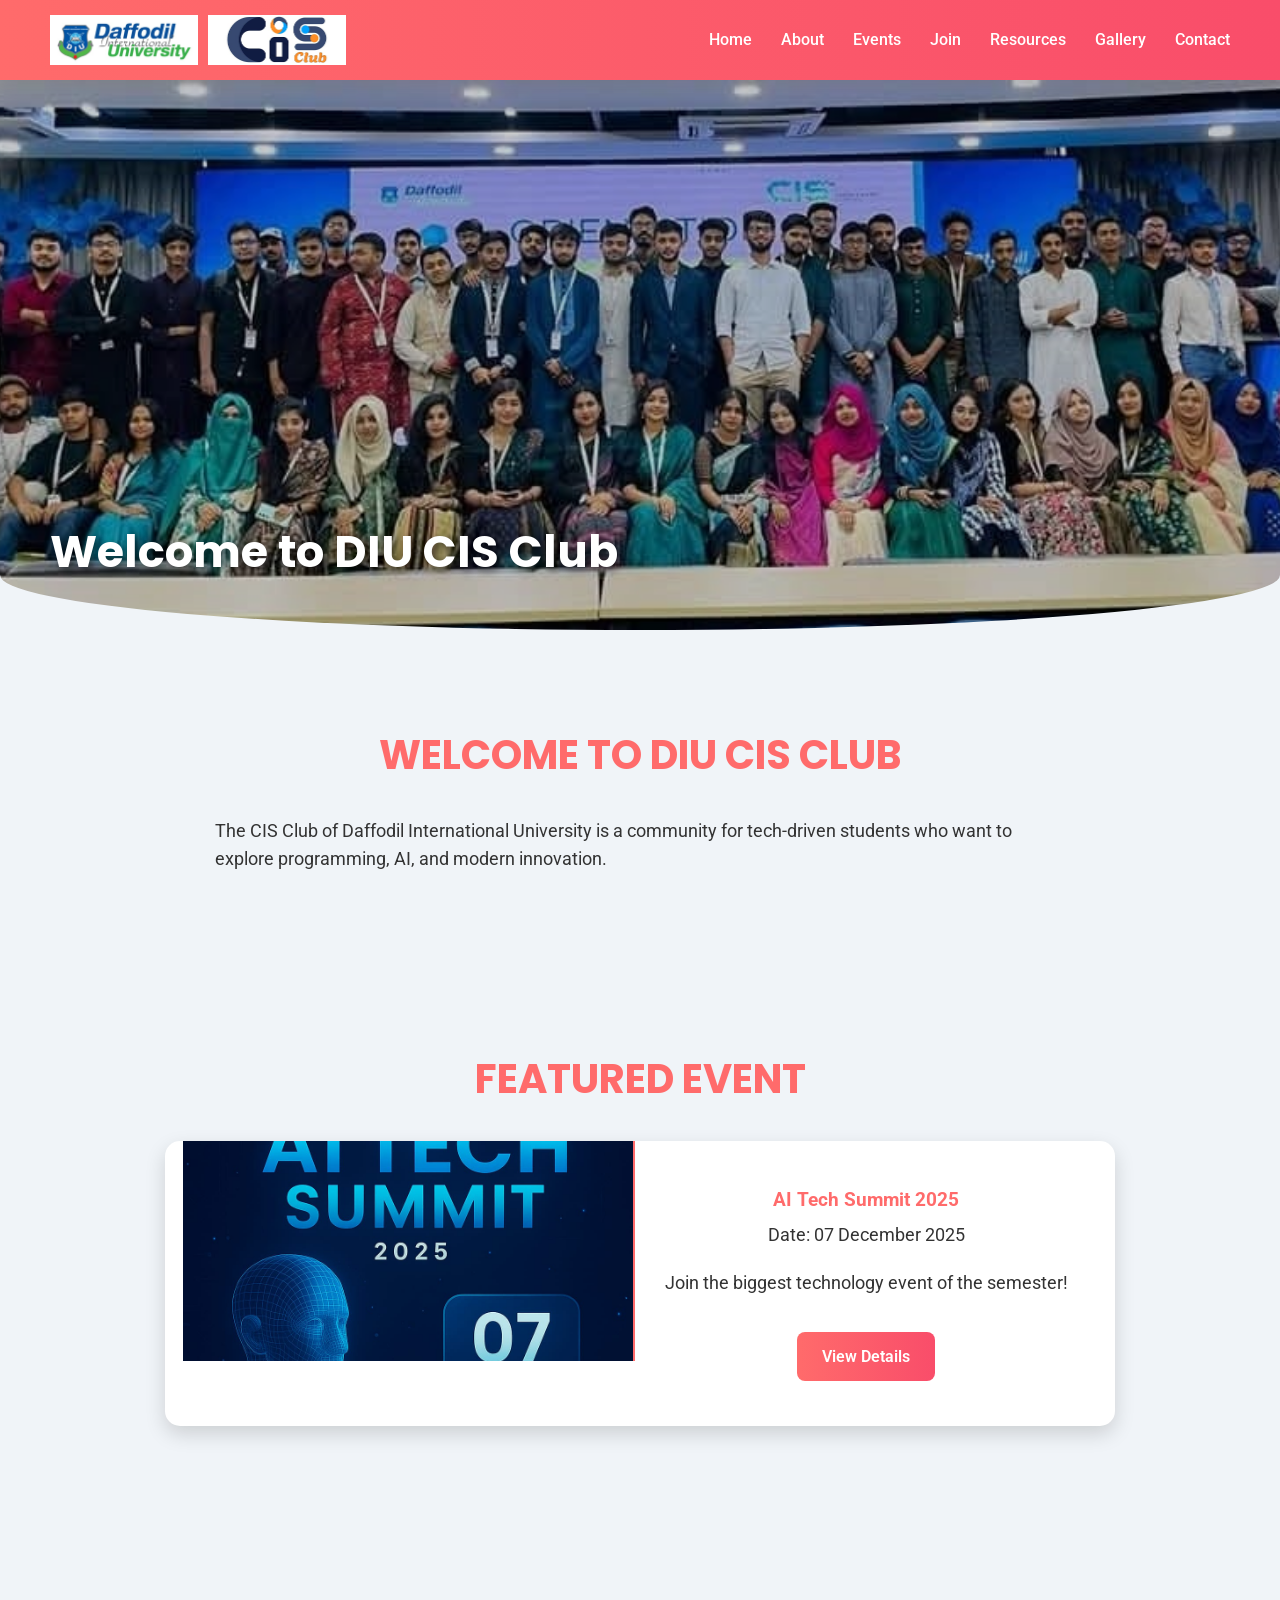
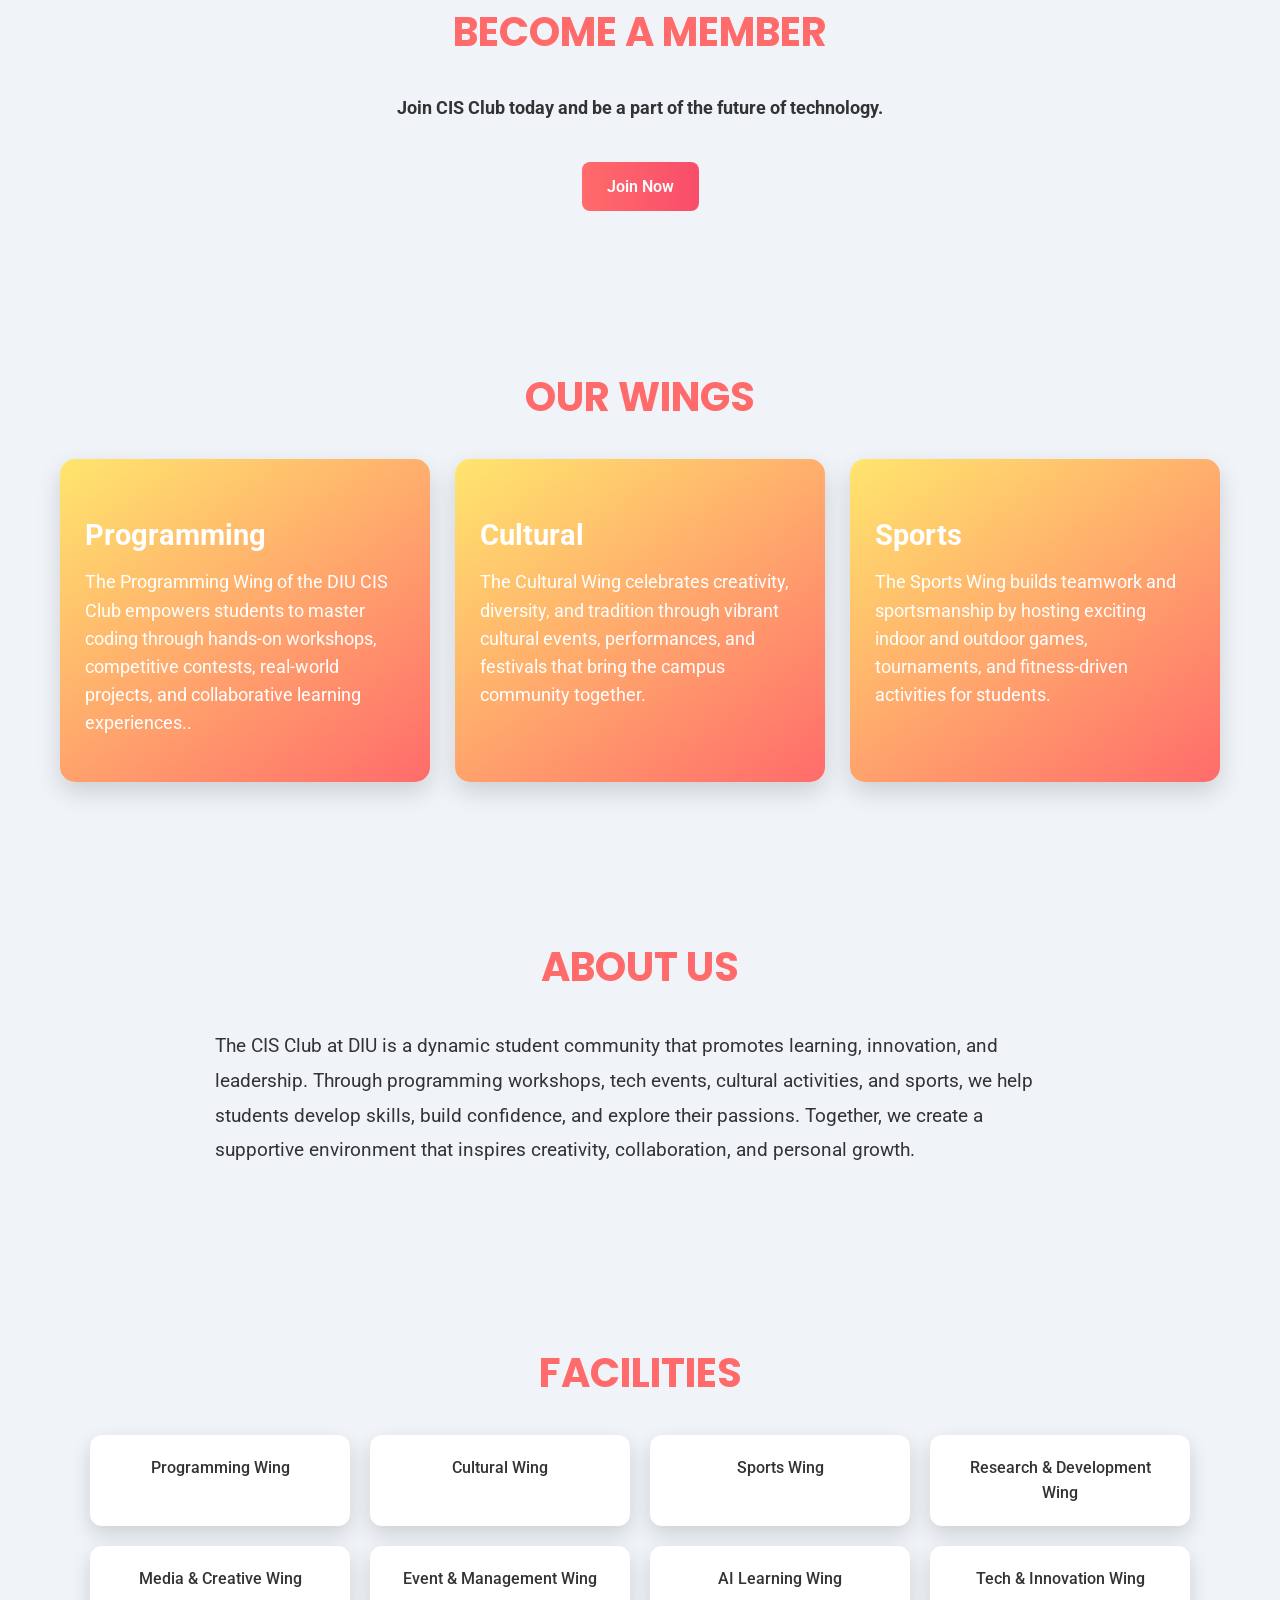
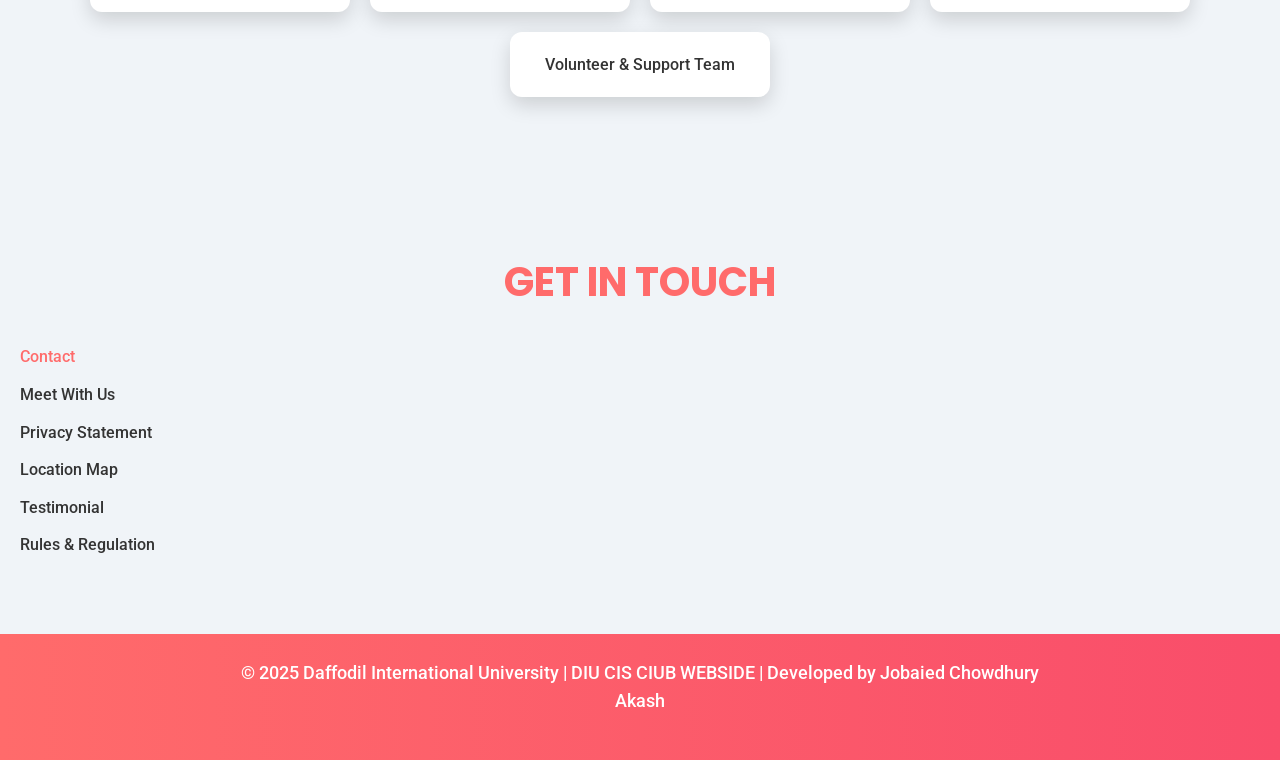
<file: index.html>
<!DOCTYPE html>
<html lang="en">

<head>
    <meta charset="UTF-8">
    <meta name="viewport" content="width=device-width, initial-scale=1.0">
    <title>CIS Club - Home</title>
    <link rel="stylesheet" href="style.css">
    <link
        href="https://fonts.googleapis.com/css2?family=Poppins:wght@400;600;700&family=Roboto:wght@400;500&display=swap"
        rel="stylesheet">
</head>

<body>

    <!-- ===== NAVBAR ===== -->
    <header class="navbar">
        <div class="logo">
            <div class="logo">
                <img src="daffodil-logo.jpg" alt="Daffodil Logo" class="daffodil-logo">
                <img src="cis-logo.jpg" alt="CIS Club Logo" class="cis-logo">
            </div>
        </div>

        <nav>
            <a href="index.html">Home</a>
            <a href="about.html">About</a>
            <a href="events.html">Events</a>
            <a href="members.html">Join</a>
            <a href="resources.html">Resources</a>
            <a href="gallery.html">Gallery</a>
            <a href="contact.html">Contact</a>
        </nav>
    </header>

    <!-- ===== HERO SLIDER ===== -->
    <section class="hero">
        <div class="slides fade">
            <img src="img1.jpg" alt="CIS Hero 1">
            <div class="hero-text">Welcome to DIU CIS Club</div>
        </div>
        <div class="slides fade">
            <img src="img2.jpeg" alt="CIS Hero 2">
            <div class="hero-text">Innovation • Technology • Future</div>
        </div>
        <div class="slides fade">
            <img src="img3fi.jpg" alt="CIS Hero 3">
            <div class="hero-text">Join Our Events & Workshops</div>
        </div>
        <div class="slides fade">
            <img src="g13.jpg" alt="CIS Hero 4">
            <div class="hero-text">Grow Your Coding Skills</div>
        </div>
        <div class="slides fade">
            <img src="img5.jpg" alt="CIS Hero 5">
            <div class="hero-text">Be Part of a Tech Community</div>
        </div>
    </section>

    <!-- ===== WELCOME SECTION ===== -->
    <section class="welcome">
        <h2>Welcome to DIU CIS Club</h2>
        <p>
            The CIS Club of Daffodil International University is a community for tech-driven students
            who want to explore programming, AI, and modern innovation.
        </p>
    </section>

    <!-- ===== FEATURED EVENT ===== -->
    <section class="featured-event">
        <h2>Featured Event</h2>
        <div class="event-card">
            <img src="event1.jpg" alt="Upcoming Event">
            <div class="event-info">
                <h3>AI Tech Summit 2025</h3>
                <p>Date: 07 December 2025</p>
                <p>Join the biggest technology event of the semester!</p>
                <a href="events.html" class="btn">View Details</a>
            </div>
        </div>
    </section>

    <!-- ===== JOIN CTA ===== -->
    <section class="cta">
        <h2>Become a Member</h2>
        <p><b>Join CIS Club today and be a part of the future of technology.</b></p>
        <a href="members.html" class="btn join-btn">Join Now</a>
    </section>

    <!-- ===== WINGS SECTION ===== -->
    <section class="wings">
        <h2>Our Wings</h2>
        <div class="wing-cards">
            <div class="wing-card">
                <h3>Programming</h3>
                <p>The Programming Wing of the DIU CIS Club empowers students to master coding through hands-on
                    workshops, competitive contests, real-world projects, and collaborative learning experiences..</p>
            </div>
            <div class="wing-card">
                <h3>Cultural</h3>
                <p>The Cultural Wing celebrates creativity, diversity, and tradition through vibrant cultural events,
                    performances, and festivals that bring the campus community together.</p>
            </div>
            <div class="wing-card">
                <h3>Sports</h3>
                <p>The Sports Wing builds teamwork and sportsmanship by hosting exciting indoor and outdoor games,
                    tournaments, and fitness-driven activities for students.</p>
            </div>
        </div>
    </section>

    <!-- ===== ABOUT US SECTION ===== -->
    <section class="about-us">
        <h2>About Us</h2>
        <p>
            The CIS Club at DIU is a dynamic student community that promotes learning, innovation, and leadership.
            Through programming workshops, tech events, cultural activities, and sports, we help students develop
            skills, build confidence, and explore their passions.
            Together, we create a supportive environment that inspires creativity, collaboration, and personal growth.
        </p>
    </section>

    <!-- ===== FACILITIES SECTION ===== -->
    <section class="facilities">
        <h2>Facilities</h2>
        <div class="facility-cards">
            <div class="facility-card">Programming Wing</div>
            <div class="facility-card">Cultural Wing</div>
            <div class="facility-card">Sports Wing</div>
            <div class="facility-card">Research & Development Wing</div>
            <div class="facility-card">Media & Creative Wing</div>
            <div class="facility-card">Event & Management Wing</div>
            <div class="facility-card">AI Learning Wing</div>
            <div class="facility-card">Tech & Innovation Wing</div>
            <div class="facility-card">Volunteer & Support Team</div>

        </div>
    </section>

    <!-- ===== INFO LINKS / CONTACT ===== -->
    <section class="info-links">
        <h2>Get in Touch</h2>
        <ul>
            <li><a href="contact.html">Contact</a></li>
            <li>Meet With Us</li>
            <li>Privacy Statement</li>
            <li>Location Map</li>
            <li>Testimonial</li>
            <li>Rules & Regulation</li>
        </ul>
    </section>

    <!-- ===== FOOTER ===== -->
    <footer>
        <p>© 2025 Daffodil International University | DIU CIS CIUB WEBSIDE | Developed by Jobaied Chowdhury Akash </p>
    </footer>

    <script src="app.js"></script>
</body>

</html>
</file>
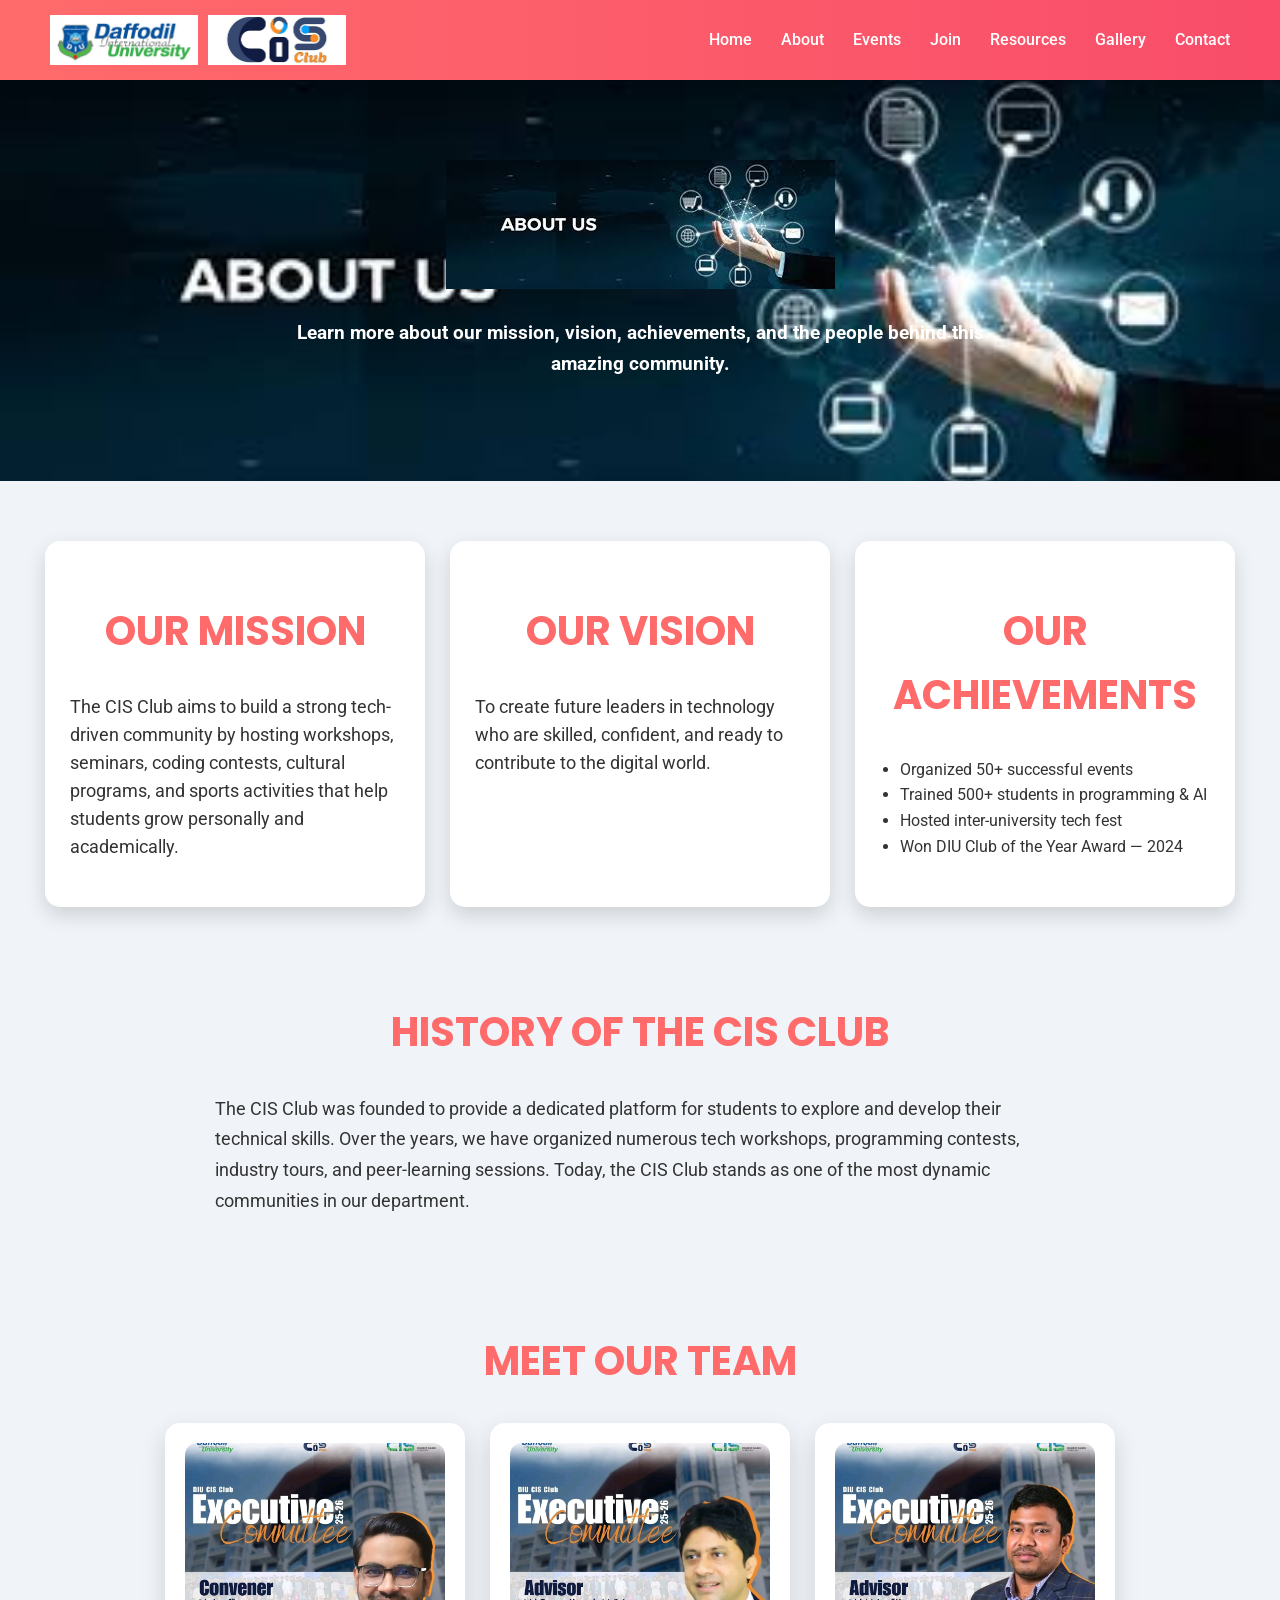
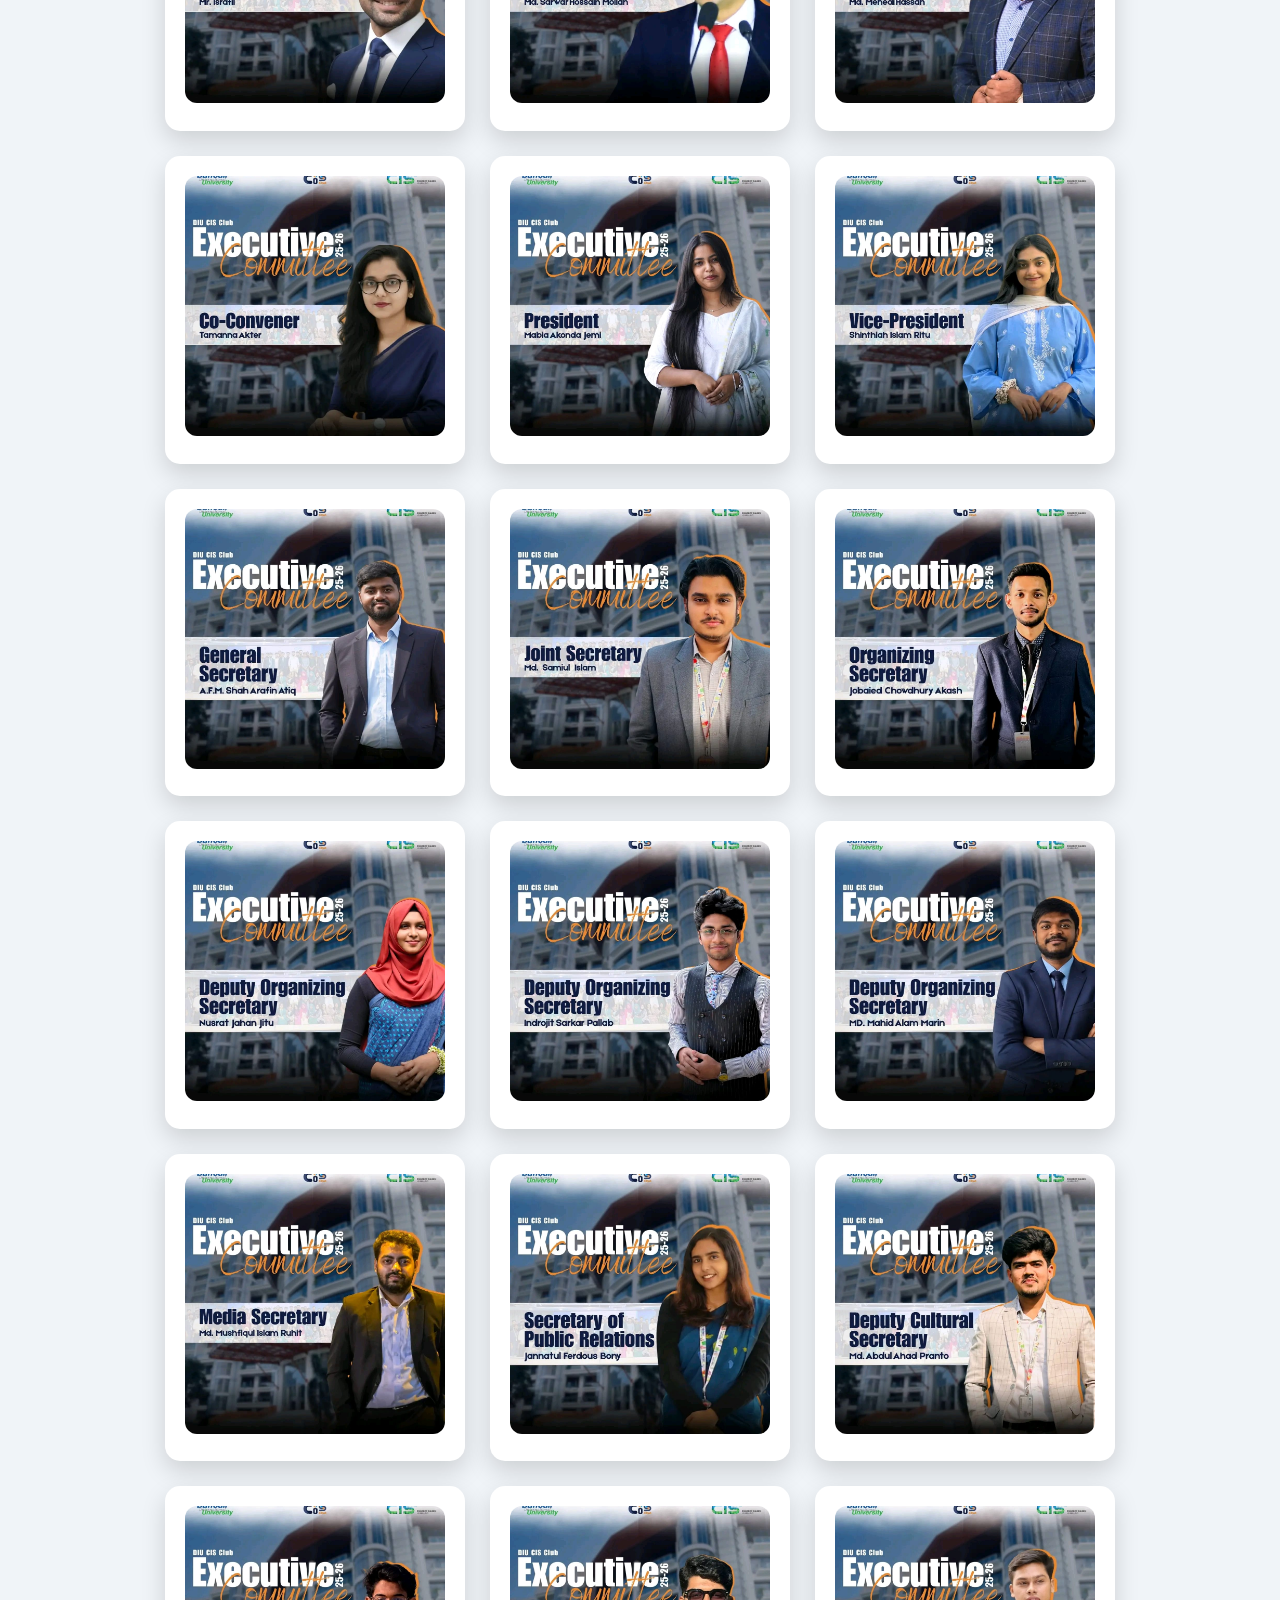
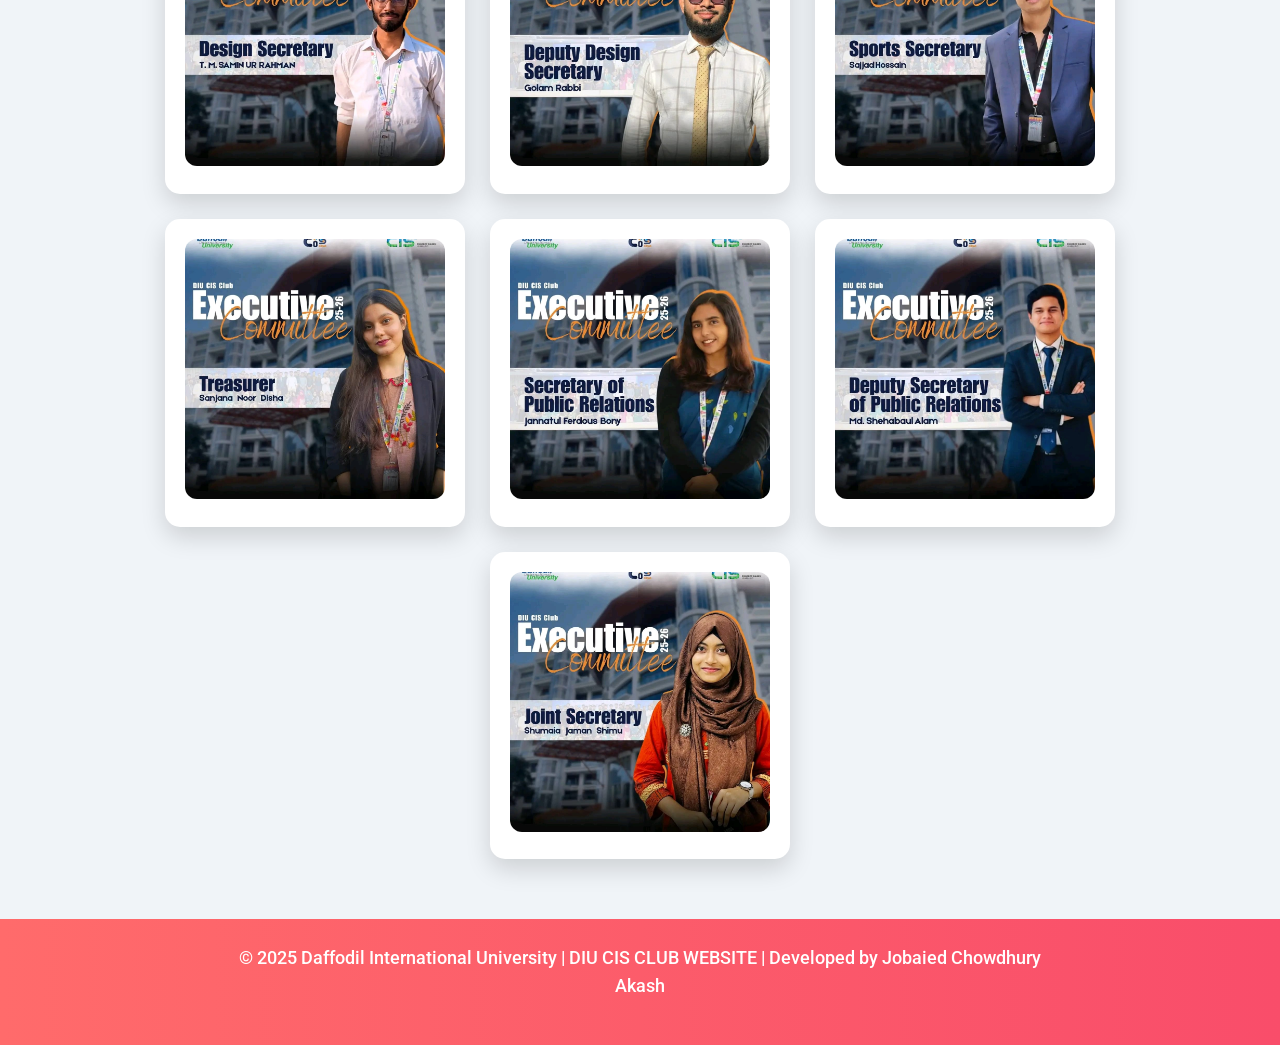
<file: about.html>
<!DOCTYPE html>
<html lang="en">

<head>
    <meta charset="UTF-8">
    <meta name="viewport" content="width=device-width, initial-scale=1.0">
    <title>CIS Club - About</title>
    <link rel="stylesheet" href="style.css">
    <link
        href="https://fonts.googleapis.com/css2?family=Poppins:wght@400;600;700&family=Roboto:wght@400;500&display=swap"
        rel="stylesheet">
</head>

<body>

    <!-- ===== NAVBAR (same as home) ===== -->
    <header class="navbar">
        <div class="logo">
            <img src="daffodil-logo.jpg" alt="Daffodil Logo" class="daffodil-logo">
            <img src="cis-logo.jpg" alt="CIS Club Logo" class="cis-logo">
        </div>

        <nav>
            <a href="index.html">Home</a>
            <a href="about.html" class="active">About</a>
            <a href="events.html">Events</a>
            <a href="members.html">Join</a>
            <a href="resources.html">Resources</a>
            <a href="gallery.html">Gallery</a>
            <a href="contact.html">Contact</a>
        </nav>
    </header>

    <!-- ===== ABOUT HERO ===== -->
    <section class="about-hero">
        <img src="about-hero.jpg" alt="About CIS Club">
        <h4><p>Learn more about our mission, vision, achievements, and the people behind this amazing community.</p></h4>
    </section>

    <!-- ===== ABOUT INFO SECTION ===== -->
    <section class="about-info">
        <div class="about-card">
            <h2>Our Mission</h2>
            <p>
                The CIS Club aims to build a strong tech-driven community by hosting workshops, seminars, coding contests,
                cultural programs, and sports activities that help students grow personally and academically.
            </p>
        </div>

        <div class="about-card">
            <h2>Our Vision</h2>
            <p>
                To create future leaders in technology who are skilled, confident, and ready to contribute to the digital world.
            </p>
        </div>

        <div class="about-card">
            <h2>Our Achievements</h2>
            <ul>
                <li>Organized 50+ successful events</li>
                <li>Trained 500+ students in programming & AI</li>
                <li>Hosted inter-university tech fest</li>
                <li>Won DIU Club of the Year Award — 2024</li>
            </ul>
        </div>
    </section>
     <!-- HISTORY -->
    <section class="about-section">
        <h2>History of the CIS Club</h2>
        <p>
            The CIS Club was founded to provide a dedicated platform for students to explore
            and develop their technical skills. Over the years, we have organized numerous
            tech workshops, programming contests, industry tours, and peer-learning sessions.
            Today, the CIS Club stands as one of the most dynamic communities in our department.
        </p>
    </section>


    <!-- ===== TEAM SECTION ===== -->
    <section class="about-team">
        <h2>Meet Our Team</h2>

        <div class="team-cards">
            <div class="team-card">
                <img src="CONVENER.jpg">
            </div>

            <div class="team-card">
                <img src="ADVISOR.jpg" >
            </div>
            <div class="team-card">
                <img src="ADVISOR2.jpg" >
            </div>
            <div class="team-card">
                <img src="CO-CONVINOR.jpg" >
                </div>

            <div class="team-card">
                <img src="PRESEDENT.jpg" >
                </div>
            <div class="team-card">
                <img src="VICE-PRESIDENT.jpg" > 
                </div>
            <div class="team-card">
                <img src="GS.jpg" >
                </div>
            <div class="team-card">
                <img src="JS.jpg" >
                </div>
                <div class="team-card">
                <img src="OS.jpg" >
                </div>
                <div class="team-card">
                <img src="DOS1.jpg" >
                </div>
                <div class="team-card">
                <img src="DOS2.jpg" >
                </div>
                <div class="team-card">
                <img src="DOS3.jpg" >
                </div>
                <div class="team-card">
                <img src="MS.jpg" >
                </div>
                <div class="team-card">
                <img src="PR.jpg" >
                </div>
                <div class="team-card">
                <img src="DCS.jpg" >
                </div>
                <div class="team-card">
                <img src="DS.jpg" >
                </div>
                <div class="team-card">
                <img src="DDS.jpg" >
                </div>
                <div class="team-card">
                <img src="SS.jpg" >
                </div>
                <div class="team-card">
                <img src="TR.jpg" >
                </div>
                <div class="team-card">
                <img src="PR.jpg" >
                </div>
                <div class="team-card">
                <img src="DPS.jpg" >
                </div>
                <div class="team-card">
                <img src="JS2.0.jpg" >
                </div>
        </div>
    </section>

    <!-- ===== FOOTER ===== -->
    <footer>
        <p>© 2025 Daffodil International University | DIU CIS CLUB WEBSITE | Developed by Jobaied Chowdhury Akash </p>
    </footer>

    <script src="app.js"></script>
</body>

</html>
</file>
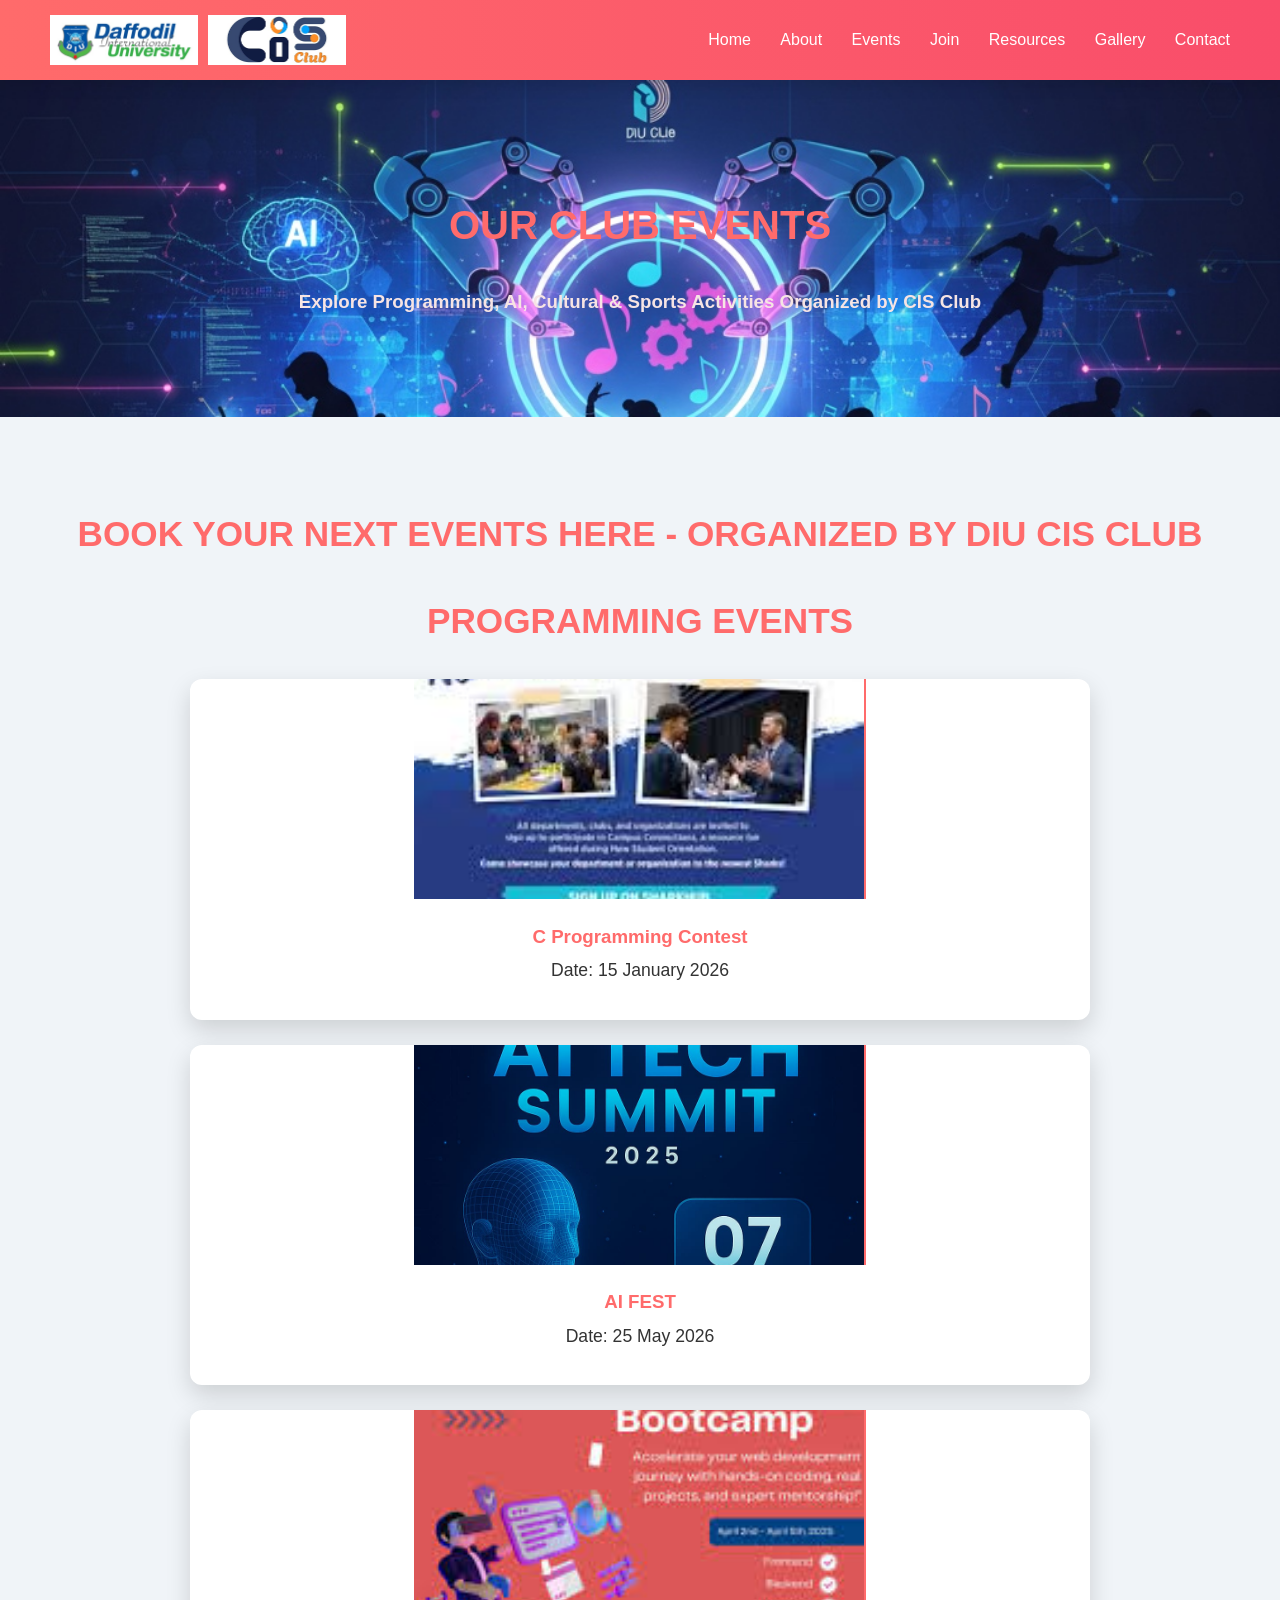
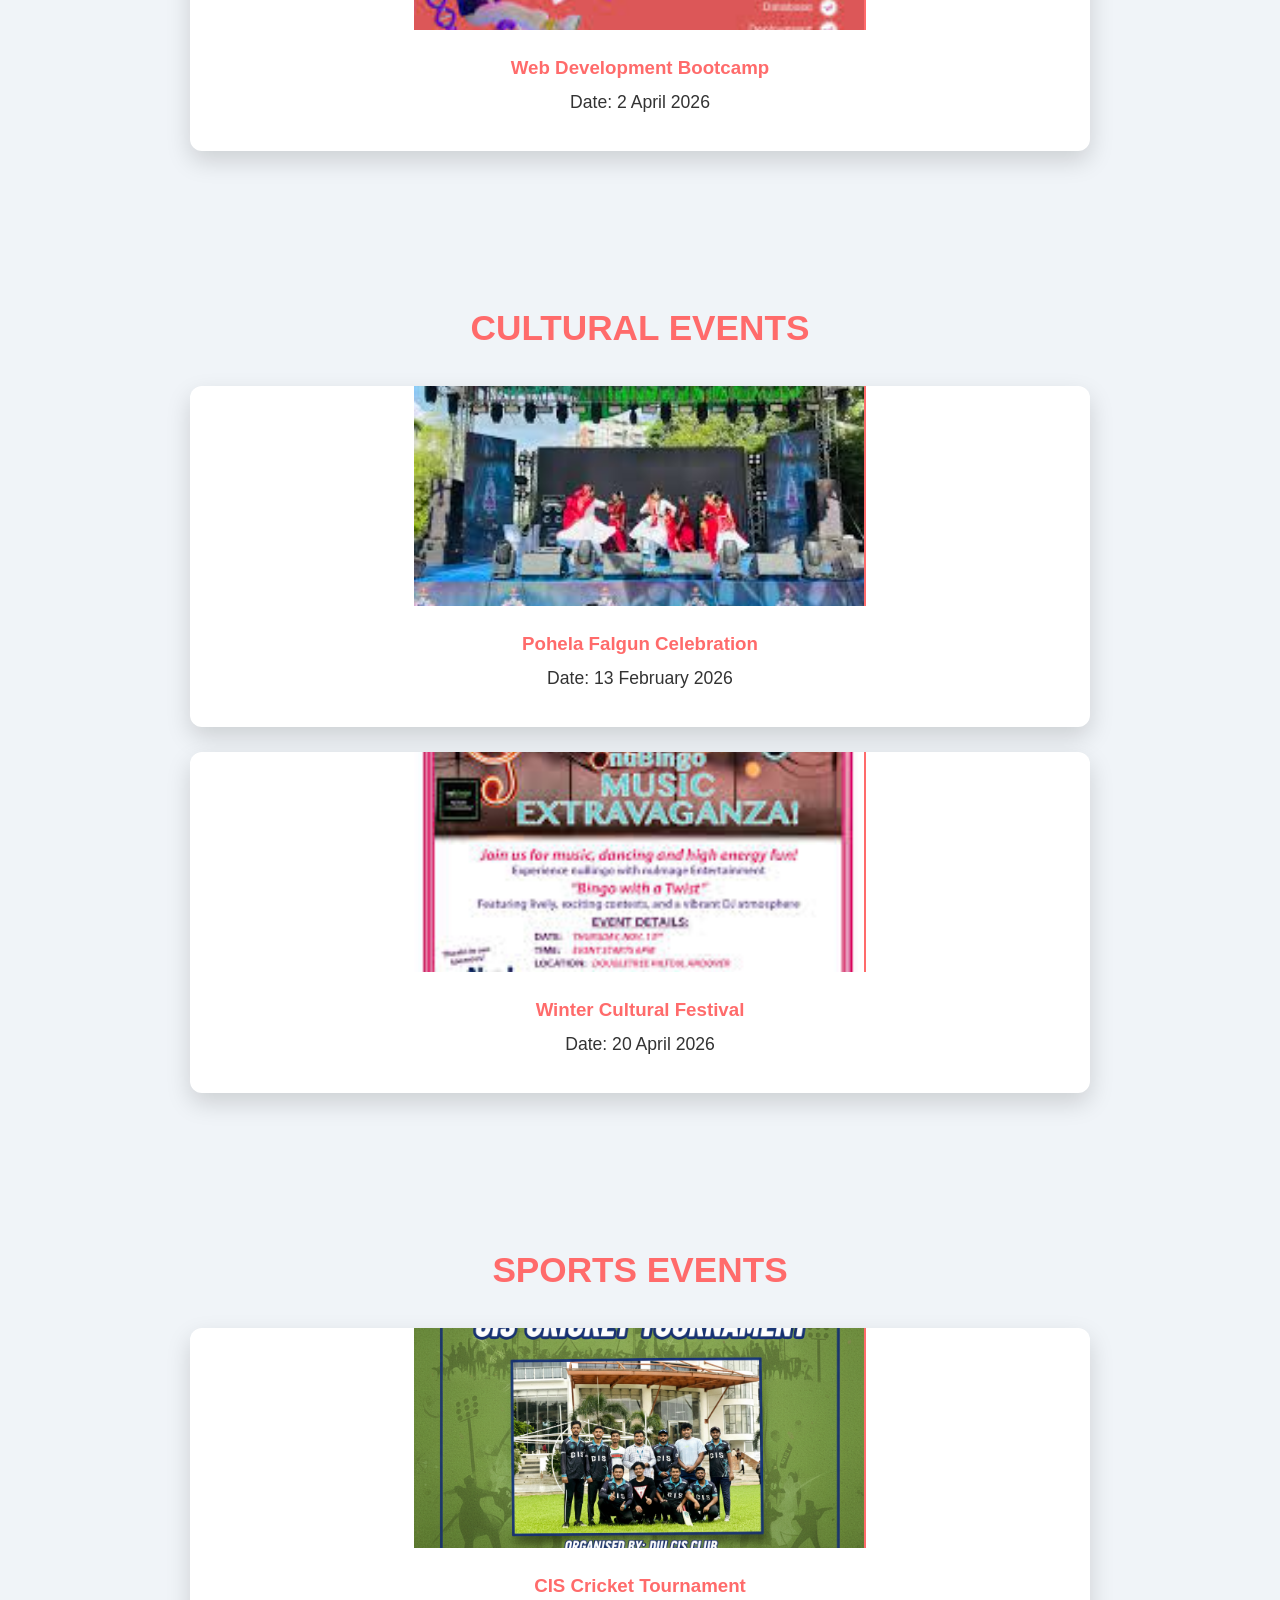
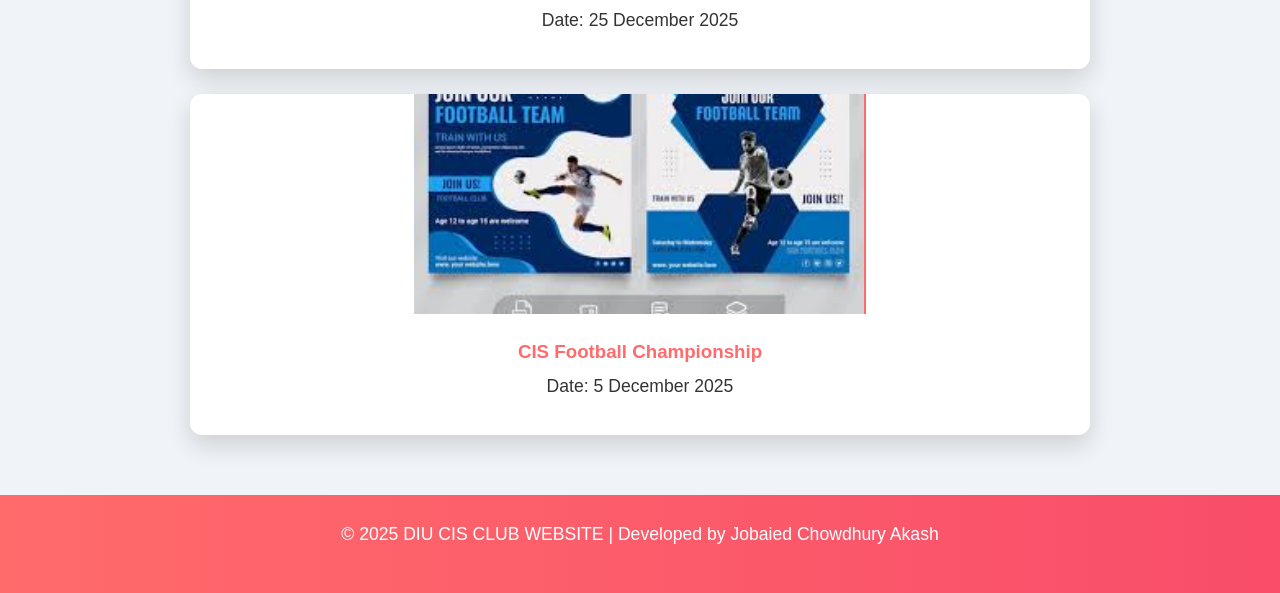
<file: events.html>
<!DOCTYPE html>
<html lang="en">

<head>
    <meta charset="UTF-8">
    <meta name="viewport" content="width=device-width, initial-scale=1.0">
    <title>CIS Club - Events</title>
    <link rel="stylesheet" href="style.css">
</head>

<body>

    <!-- ===== NAVBAR ===== -->
    <header class="navbar">
        <div class="logo">
            <img src="daffodil-logo.jpg" class="daffodil-logo">
            <img src="cis-logo.jpg" class="cis-logo">
        </div>

        <nav>
            <a href="index.html">Home</a>
            <a href="about.html">About</a>
            <a href="events.html" class="active">Events</a>
            <a href="members.html">Join</a>
            <a href="resources.html">Resources</a>
            <a href="gallery.html">Gallery</a>
            <a href="contact.html">Contact</a>
        </nav>
    </header>

    <!-- ===== HERO ===== -->
    <section class="events-hero" >
      <b><h2>Our Club Events</h2></b> 
       <b> <p><h3>Explore Programming, AI, Cultural & Sports Activities Organized by CIS Club</h3></p></b>
    </section>

    <!-- ===================== PROGRAMMING EVENTS ===================== -->
    <section class="event-section">
        <h2>Book your next Events here - organized by DIU CIS CLUB</h2>
        <h2>Programming Events</h2>

        <div class="event-list">

            <div class="event-card fade-slide">
                <img src="event2.jpg">
                <h3>C Programming Contest</h3>
                <p>Date: 15 January 2026</p>
            </div>

            <div class="event-card fade-slide">
                <img src="event1.jpg">
                <h3>AI FEST</h3>
                <p>Date: 25 May 2026</p>
            </div>

            <div class="event-card fade-slide">
                <img src="event3.jpg">
                <h3>Web Development Bootcamp</h3>
                <p>Date: 2 April 2026</p>
            </div>

        </div>
    </section>

    <!-- ===================== CULTURAL EVENTS ===================== -->
    <section class="event-section">
        <h2>Cultural Events</h2>

        <div class="event-list">

            <div class="event-card fade-slide">
                <img src="event4.jpg">
                <h3>Pohela Falgun Celebration</h3>
                <p>Date: 13 February 2026</p>
            </div>

            <div class="event-card fade-slide">
                <img src="event5.jpg">
                <h3>Winter Cultural Festival</h3>
                <p>Date: 20 April 2026</p>
            </div>

        </div>
    </section>

    <!-- ===================== SPORTS EVENTS ===================== -->
    <section class="event-section">
        <h2>Sports Events</h2>

        <div class="event-list">

            <div class="event-card fade-slide">
                <img src="cricket.jpg">
                <h3>CIS Cricket Tournament</h3>
                <p>Date: 25 December 2025</p>
            </div>

            <div class="event-card fade-slide">
                <img src="football.jpg">
                <h3>CIS Football Championship</h3>
                <p>Date: 5 December 2025</p>
            </div>

        </div>
    </section>

    <!-- ===== FOOTER ===== -->
    <footer>
        <p>© 2025 DIU CIS CLUB WEBSITE | Developed by Jobaied Chowdhury Akash</p>
    </footer>

    <script src="app.js"></script>
</body>

</html>
</file>
<file: style.css>
/* ===== start index.html css part===== */
body {
    margin: 0;
    font-family: 'Roboto', sans-serif;
    line-height: 1.6;
    color: #333;
    background-color: #f0f4f8;
}
h2 {
    text-align: center;
    margin-bottom: 30px;
    font-family: 'Poppins', sans-serif;
    font-weight: 700;
    color: #ff6b6b;
    font-size: 2.5em;
    text-transform: uppercase;
}
p {
    max-width: 850px;
    margin: 0 auto 20px auto;
    font-size: 1.1em;
}

/* ===== NAVBAR ===== */
.navbar {
    display: flex;
    justify-content: space-between;
    align-items: center;
    padding: 15px 50px;
    background: linear-gradient(90deg, #ff6b6b, #f94d6a);
    color: #fff;
    position: sticky;
    top: 0;
    z-index: 100;
    box-shadow: 0 5px 15px rgba(0,0,0,0.1);
}
.navbar .logo {
    display: flex;
    align-items: center;
    gap: 10px; /* space between the two logos */
}
.navbar .logo img {
    height: 50px; /* adjust size */
    width: auto;
}
.daffodil-logo {
    height: 50px;
}
.cis-logo {
    height: 45px;
}
.navbar .logo {
    font-family: 'Poppins', sans-serif;
    font-size: 1.8em;
    font-weight: 700;
}
.navbar .logo span {
    color: #ffe66d;
}
.navbar nav a {
    color: #fff;
    text-decoration: none;
    margin-left: 25px;
    font-weight: 500;
    transition: color 0.3s;
}
.navbar nav a:hover {
    color: #ffe66d;
}

/* ===== HERO SLIDER ===== */
.hero {
    position: relative;
    max-height: 550px;
    overflow: hidden;
    border-radius: 0 0 50% 50% / 0 0 10% 10%;
}
.slides {
    display: none;
    position: relative;
}
.slides img {
    width: 100%;
    height: 550px;
    object-fit: cover;
    filter: brightness(80%);
}
.hero-text {
    position: absolute;
    bottom: 50px;
    left: 50px;
    color: #fff;
    font-size: 2.8em;
    font-family: 'Poppins', sans-serif;
    font-weight: 700;
    text-shadow: 3px 3px 8px rgba(0,0,0,0.6);
}

/* ===== WELCOME, FEATURED EVENT, CTA ===== */
.welcome, .featured-event, .cta, .about-us, .wings, .facilities, .info-links {
    padding: 60px 20px;
}
.featured-event .event-card {
    display: flex;
    flex-wrap: wrap;
    justify-content: center;
    background: #fff;
    border-radius: 15px;
    overflow: hidden;
    box-shadow: 0 8px 20px rgba(0,0,0,0.15);
    margin: 20px auto;
    max-width: 950px;
}
.cta {
    padding: 60px 20px;
    text-align: center; 
}
.cta .join-btn {
    display: inline-block; 
    margin: 20px auto 0 auto; 
}

.event-card img {
    max-width: 450px;
    width: 100%;
    height: auto;
    border-right: 2px solid #ff6b6b;
}
.event-info {
    padding: 30px;
}
.btn {
    display: inline-block;
    padding: 12px 25px;
    background: linear-gradient(90deg, #ff6b6b, #f94d6a);
    color: #fff;
    border-radius: 8px;
    text-decoration: none;
    margin-top: 15px;
    font-weight: 600;
    transition: transform 0.3s, background 0.3s;
}
.btn:hover {
    background: linear-gradient(90deg, #f94d6a, #ff6b6b);
    transform: scale(1.05);
}

/* ===== WINGS ===== */
.wing-cards {
    display: flex;
    flex-wrap: wrap;
    justify-content: center;
    gap: 25px;
}
.wing-card {
    background: linear-gradient(145deg, #ffe66d, #ff6b6b);
    padding: 25px;
    width: 320px;
    border-radius: 15px;
    color: #fff;
    box-shadow: 0 10px 25px rgba(0,0,0,0.15);
    transition: transform 0.3s, box-shadow 0.3s;
}
.wing-card:hover {
    transform: translateY(-15px);
    box-shadow: 0 15px 30px rgba(0,0,0,0.25);
}
.wing-card h3 {
    font-size: 1.8em;
    margin-bottom: 10px;
}

/* ===== ABOUT US ===== */
.about-us p {
    font-size: 1.2em;
    line-height: 1.8em;
}

/* ===== FACILITIES ===== */
.facility-cards {
    display: flex;
    flex-wrap: wrap;
    justify-content: center;
    gap: 20px;
}
.facility-card {
    background: #fff;
    padding: 20px;
    width: 220px;
    border-radius: 12px;
    box-shadow: 0 8px 20px rgba(0,0,0,0.15);
    text-align: center;
    font-weight: 500;
    transition: transform 0.3s, background 0.3s;
}
.facility-card:hover {
    transform: translateY(-10px);
    background: linear-gradient(90deg, #ff6b6b, #ffe66d);
    color: #fff;
}

/* ===== INFO LINKS ===== */
.info-links ul {
    list-style: none;
    padding: 0;
}
.info-links li {
    margin: 12px 0;
    font-weight: 500;
}
.info-links a {
    color: #ff6b6b;
    text-decoration: none;
    transition: color 0.3s;
}
.info-links a:hover {
    color: #f94d6a;
}

/* ===== FOOTER ===== */
footer {
    text-align: center;
    padding: 25px;
    background: linear-gradient(90deg, #ff6b6b, #f94d6a);
    color: #fff;
    font-weight: 500;
}

/* ===== RESPONSIVE ===== */
@media(max-width: 768px){
    .navbar {
        flex-direction: column;
        padding: 20px;
    }
    .navbar nav {
        margin-top: 10px;
    }
    .featured-event .event-card {
        flex-direction: column;
    }
    .hero-text {
        font-size: 2em;
        left: 20px;
        bottom: 30px;
    }
    .wing-card, .facility-card {
        width: 90%;
    }
}
/* END OF home page */
/* ===== start about.html part ===== */
/* ========== ABOUT HERO ========== */
.about-hero {
    background: #6bbaff url('about-hero.jpg') no-repeat center center/cover;
    color:#ff6b6b ;
    padding: 80px 20px;
    text-align: center;
}
.about-hero h1 {
    font-size: 3em;
    font-weight: 700;
    margin-bottom: 15px;
}
.about-hero p {
    color: #fff;
    font-size: 1.2em;
    max-width: 700px;
}

/* ========== ABOUT INFO CARDS ========== */
.about-info {
    padding: 60px 20px;
    display: flex;
    flex-wrap: wrap;
    gap: 25px;
    justify-content: center;
}
.about-card {
    background: #fff;
    width: 330px;
    padding: 25px;
    border-radius: 15px;
    box-shadow: 0 8px 20px rgba(0,0,0,0.15);
    transition: transform .3s;
}
.about-card:hover {
    transform: translateY(-8px);
}
.about-card h2 {
    color: #ff6b6b;
    text-transform: uppercase;
}
.about-card ul {
    padding-left: 20px;
}

/* ========== TEAM CARDS ========== */
.about-team {
    padding: 60px 20px;
    text-align: center;
}
.team-cards {
    display: flex;
    flex-wrap: wrap;
    justify-content: center;
    gap: 25px;
}
.team-card {
    background: #fff;
    width: 260px;
    border-radius: 15px;
    padding: 20px;
    box-shadow: 0 10px 25px rgba(0,0,0,0.15);
    transition: transform .3s;
}
.team-card:hover {
    transform: translateY(-10px);
}
.team-card img {
    width: 100%;
    height: 260px;
    object-fit: cover;
    border-radius: 12px;
}
.team-card h3 {
    margin-top: 15px;
    color: #ff6b6b;
}
.team-card p {
    margin: 8px 0 0;
    font-weight: 500;
}

/* ===== Responsive for About Page ===== */
@media (max-width: 768px) {
    .about-info,
    .team-cards {
        flex-direction: column;
        align-items: center;
    }
}
.about-section p {
    font-size: 18px;
    line-height: 1.7;
}
/* ===== end about.html part ===== */
/* ===== START EVENTS css part===== */
/* ===== EVENTS HERO ===== */
.events-hero {
    background: linear-gradient(90deg, #ff6b6b, #f94d6a);
    background: #6bbaff url('event-hero2.jpg') no-repeat center center/cover;
    padding: 80px 20px;
    text-align: center;
    color: rgb(246, 228, 228);
}
.events-hero h1 {
    font-size: 3em;
    font-weight: 700;
}

/* ===== EVENT SECTION ===== */
.event-section {
    padding: 60px 20px;
}
.event-section h2 {
    color: #ff6b6b;
    font-size: 2.2em;
    text-transform: uppercase;
    margin-bottom: 30px;
}

/* ===== EVENT LIST (TOP TO BOTTOM) ===== */
.event-list {
    display: flex;
    flex-direction: column;
    gap: 25px;
    max-width: 900px;
    margin: auto;
}

/* ===== EVENT CARD ===== */
.event-card {
    background: #fff;
    border-radius: 12px;
    overflow: hidden;
    box-shadow: 0 10px 25px rgba(0,0,0,0.15);
    text-align: center;
    padding-bottom: 15px;
    transition: transform .3s, box-shadow .3s;
}
.event-card:hover {
    transform: translateY(-10px);
    box-shadow: 0 15px 30px rgba(0,0,0,0.22);
}
.event-card img {
    width: 100%;
    height: 220px;
    object-fit: cover;
}
.event-card h3 {
    color: #ff6b6b;
    margin: 15px 0 5px;
}

/* ===== ANIMATIONS ===== */
.fade-slide {
    opacity: 0;
    transform: translateY(40px);
    animation: fadeSlideIn 1s forwards;
}
@keyframes fadeSlideIn {
    to {
        opacity: 1;
        transform: translateY(0);
    }
}

/* ===== END EVENTS css part===== */
/* ===== start members.css part */
/* ================================
   JOIN / MEMBERS PAGE CSS
   ================================ */

/* ===== HERO ===== */
.join-hero {
    background: url("join-bg.jpg") center/cover no-repeat;
    padding: 120px 20px;
    text-align: center;
    color: #fff;
    border-radius: 0 0 40px 40px;
    position: relative;
}
.join-hero::after {
    content: "";
    position: absolute;
    inset: 0;
    background: rgba(0,0,0,0.55);
    z-index: 1;
}
.join-hero h1,
.join-hero p {
    position: relative;
    z-index: 2;
}
.join-hero h1 {
    font-size: 3em;
    font-weight: 700;
    text-shadow: 3px 3px 10px rgba(0,0,0,0.6);
}
.join-hero p {
    font-size: 1.3em;
    max-width: 700px;
    margin: auto;
    color: #ffe66d;
}

/* ===== WHY JOIN ===== */
.why-join {
    padding: 50px 20px;
    text-align: center;
}
.why-cards {
    display: flex;
    flex-wrap: wrap;
    justify-content: center;
    gap: 25px;
}
.why-card {
    background: #fff;
    width: 260px;
    padding: 20px;
    border-radius: 15px;
    box-shadow: 0 10px 25px rgba(0,0,0,0.15);
    transition: transform .3s;
}
.why-card:hover {
    transform: translateY(-10px);
}
.why-card h3 {
    color: #ff6b6b;
    margin-bottom: 10px;
}

/* ===== FORM ===== */
.join-form {
    padding: 50px 20px;
    text-align: center;
}
.join-form form {
    max-width: 450px;
    margin: auto;
    display: flex;
    flex-direction: column;
    gap: 15px;
}
.join-form input,
.join-form textarea {
    padding: 12px;
    border-radius: 8px;
    border: 2px solid #ddd;
    font-size: 1.1em;
    outline: none;
}
.join-form input:focus,
.join-form textarea:focus {
    border-color: #ff6b6b;
}
.join-form .join-btn {
    background: linear-gradient(90deg, #ff6b6b, #f94d6a);
    color: #fff;
    border: none;
    padding: 12px;
    font-size: 1.2em;
    border-radius: 10px;
    cursor: pointer;
    transition: .3s;
}
.join-form .join-btn:hover {
    transform: scale(1.05);
}

/* Success Message */
.success-message {
    display: none;
    margin-top: 15px;
    color: #06b906;
    font-weight: bold;
    font-size: 1.2em;
}

/* Fade & Slide Animation */
.fade-slide {
    opacity: 0;
    transform: translateY(40px);
    transition: .8s;
}
.fade-slide.animate {
    opacity: 1;
    transform: translateY(0);
}

/* Responsive */
@media (max-width: 768px) {
    .why-card {
        width: 90%;
    }
}
/* ===== end members.css part */
/* ===== start resource.css part ===== */
/* ================================
   RESOURCES PAGE CSS
   ================================ */

/* ----- HERO ----- */
.resources-hero {
    background: url("resources-bg.jpg") center/cover no-repeat;
    padding: 120px 20px;
    text-align: center;
    color: #fff;
    border-radius: 0 0 40px 40px;
    position: relative;
}
.resources-hero::after {
    content: "";
    position: absolute;
    inset: 0;
    background: rgba(0,0,0,0.55);
    z-index: 1;
}
.resources-hero h1,
.resources-hero p {
    position: relative;
    z-index: 2;
}
.resources-hero h1 {
    font-size: 3em;
    font-weight: 700;
}
.resources-hero p {
    max-width: 700px;
    margin: auto;
    color: #ffe66d;
    font-size: 1.3em;
}

/* ----- RESOURCE SECTIONS ----- */
.res-section {
    padding: 60px 20px;
    text-align: center;
}
.res-section h2 {
    color: #ff6b6b;
    font-size: 2.2em;
    text-transform: uppercase;
}

/* ----- RESOURCE CARDS ----- */
.res-cards {
    display: flex;
    flex-wrap: wrap;
    justify-content: center;
    gap: 25px;
    margin-top: 25px;
}
.res-card {
    background: #fff;
    width: 280px;
    padding: 25px;
    border-radius: 15px;
    box-shadow: 0 10px 25px rgba(0,0,0,0.15);
    text-align: center;
    transition: transform .3s, box-shadow .3s;
}
.res-card:hover {
    transform: translateY(-10px);
    box-shadow: 0 15px 30px rgba(0,0,0,0.25);
}
.res-card h3 {
    color: #ff6b6b;
    margin-bottom: 10px;
    font-size: 1.4em;
}
.res-card p {
    font-size: 1.1em;
}

/* BUTTON */
.res-btn {
    display: inline-block;
    padding: 10px 20px;
    margin-top: 10px;
    background: linear-gradient(90deg, #ff6b6b, #f94d6a);
    color: #fff;
    border-radius: 8px;
    text-decoration: none;
    font-weight: 600;
    transition: transform .3s;
}
.res-btn:hover {
    transform: scale(1.08);
}

/* Fade Animation */
.fade-slide {
    opacity: 0;
    transform: translateY(40px);
    transition: .8s ease-out;
}
.fade-slide.animate {
    opacity: 1;
    transform: translateY(0);
}

/* Responsive */
@media (max-width: 768px) {
    .res-card {
        width: 90%;
    }
}
/* ===== end resource.css part ===== */
/* ===== start GALARY.css part ===== */
/* ================================
   GALLERY PAGE CSS
   ================================ */

/* ----- HERO ----- */
.gallery-hero {
    background: url("gallery-bg.jpg") center/cover no-repeat;
    padding: 120px 20px;
    text-align: center;
    color: #fff;
    border-radius: 0 0 40px 40px;
    position: relative;
}
.gallery-hero::after {
    content: "";
    position: absolute;
    inset: 0;
    background: rgba(0,0,0,0.5);
    z-index: 1;
}
.gallery-hero h1,
.gallery-hero p {
    position: relative;
    z-index: 2;
}
.gallery-hero h1 {
    font-size: 3em;
}
.gallery-hero p {
    font-size: 1.3em;
    color: #ffe66d;
}

/* ----- GALLERY SECTION ----- */
.gallery-section {
    padding: 50px 20px;
    text-align: center;
}
.gallery-section h2 {
    color: #ff6b6b;
    font-size: 2.2em;
    margin-bottom: 20px;
}

/* ----- IMAGE GRID ----- */
.gallery-grid {
    display: grid;
    grid-template-columns: repeat(auto-fit, minmax(260px, 1fr));
    gap: 20px;
    padding: 20px;
}
.gallery-img {
    width: 100%;
    height: 250px;
    object-fit: cover;
    border-radius: 12px;
    cursor: pointer;
    transition: transform .3s, box-shadow .3s;
}
.gallery-img:hover {
    transform: scale(1.06);
    box-shadow: 0 10px 25px rgba(0,0,0,0.3);
}

/* ----- LIGHTBOX POPUP ----- */
.lightbox {
    display: none;
    position: fixed;
    inset: 0;
    background: rgba(0,0,0,0.8);
    justify-content: center;
    align-items: center;
    z-index: 1000;
}
.lightbox img {
    max-width: 80%;
    max-height: 80%;
    border-radius: 10px;
}
.close-lightbox {
    position: absolute;
    top: 30px;
    right: 40px;
    color: #fff;
    font-size: 40px;
    cursor: pointer;
}

/* Fade Animation */
.fade-slide {
    opacity: 0;
    transform: translateY(40px);
    transition: .8s;
}
.fade-slide.animate {
    opacity: 1;
    transform: translateY(0);
}
/* Responsive */
@media (max-width: 768px) {
    .gallery-img {
        height: 200px;
    }
}   
/* ===== end GALARY.css part ===== */
/* ===== start contact.css part ===== */
/* ================================
   CONTACT PAGE CSS
   ================================ */

/* ----- HERO ----- */
.contact-hero {
    background: url("contact-bg.jpg") center/cover no-repeat;
    padding: 120px 20px;
    text-align: center;
    color: #fff;
    border-radius: 0 0 40px 40px;
    position: relative;
}
.contact-hero::after {
    content: "";
    position: absolute;
    inset: 0;
    background: rgba(0,0,0,0.5);
    z-index: 1;
}
.contact-hero h1,
.contact-hero p {
    position: relative;
    z-index: 2;
}
.contact-hero h1 {
    font-size: 3em;
}
.contact-hero p {
    font-size: 1.3em;
    color: #ffe66d;
}

/* ----- CONTACT INFO ----- */
.contact-info {
    display: flex;
    justify-content: center;
    flex-wrap: wrap;
    gap: 25px;
    padding: 40px 20px;
}
.info-card {
    background: #fff;
    padding: 25px 30px;
    width: 280px;
    border-radius: 12px;
    text-align: center;
    box-shadow: 0 8px 20px rgba(0,0,0,0.15);
    transition: .3s;
}
.info-card:hover {
    transform: translateY(-10px);
    background: linear-gradient(90deg, #ff6b6b, #ffe66d);
    color: #fff;
}
.info-card h3 {
    margin-bottom: 10px;
    color: #ff6b6b;
}
.info-card:hover h3 {
    color: #fff;
}

/* ----- CONTACT FORM ----- */
.contact-form-section {
    text-align: center;
    padding: 40px 20px;
}
.contact-form-section h2 {
    color: #ff6b6b;
}
.contact-form {
    max-width: 650px;
    margin: auto;
    display: flex;
    flex-direction: column;
    gap: 15px;
}
.contact-form input,
.contact-form textarea {
    padding: 12px 15px;
    border: 2px solid #ff6b6b;
    border-radius: 8px;
    font-size: 1em;
    outline: none;
}
.contact-form input:focus,
.contact-form textarea:focus {
    border-color: #f94d6a;
}

/* ----- MAP ----- */
.map-section {
    padding: 50px 20px;
    text-align: center;
}
.map-section iframe {
    width: 90%;
    height: 350px;
    border: none;
    border-radius: 15px;
    box-shadow: 0 8px 20px rgba(0,0,0,0.2);
}

/* Animation (same as other pages) */
.fade-slide {
    opacity: 0;
    transform: translateY(40px);
    transition: .8s;
}
.fade-slide.animate {
    opacity: 1;
    transform: translateY(0);
}
/* Responsive */
@media (max-width: 768px) {
    .contact-info {
        flex-direction: column;
        align-items: center;
    }
    .info-card {
        width: 90%;
    }
}
/* ===== end contact.css part ===== */
</file>
